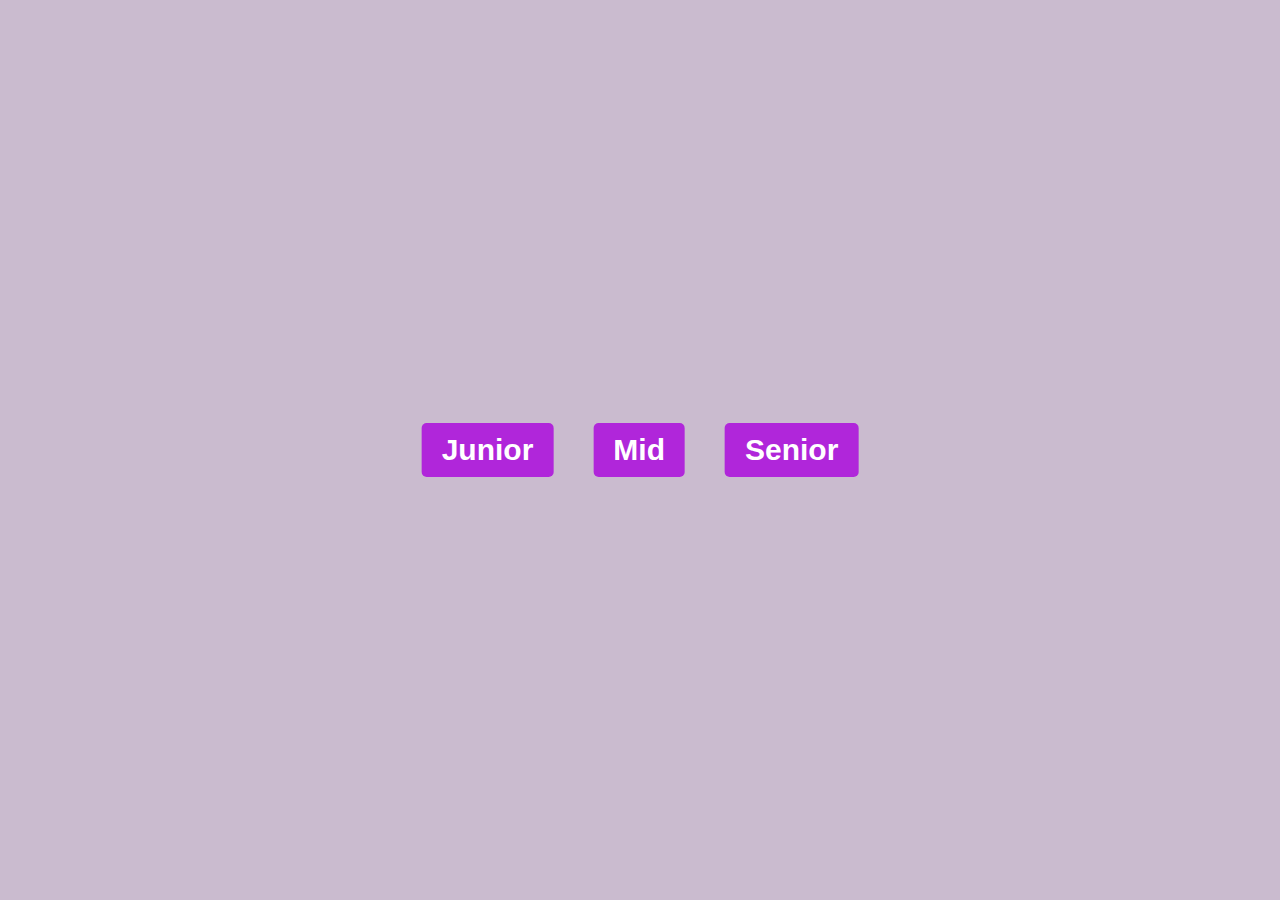
<file: basla.html>
<!DOCTYPE html>
<html lang="tr">
<head>
    <meta charset="UTF-8">
    <meta name="viewport" content="width=device-width, initial-scale=1.0">
    <title>Bellek Hiyerarşisi Oyunu</title>
    <link rel="stylesheet" href="style.css"> 
</head>
<body>
    <audio id="audio" src="sounds/ses.mp3"></audio>


    <!-- Butonları ortalayan div -->
    <div class="buton-container">
        <button id="junior" class="seviyebtn">Junior</button>
        <button id="mid" class="seviyebtn">Mid</button>
        <button id="senior" class="seviyebtn">Senior</button>
    </div>




    <script src="main.js"></script>
</body>
</html>
</file>
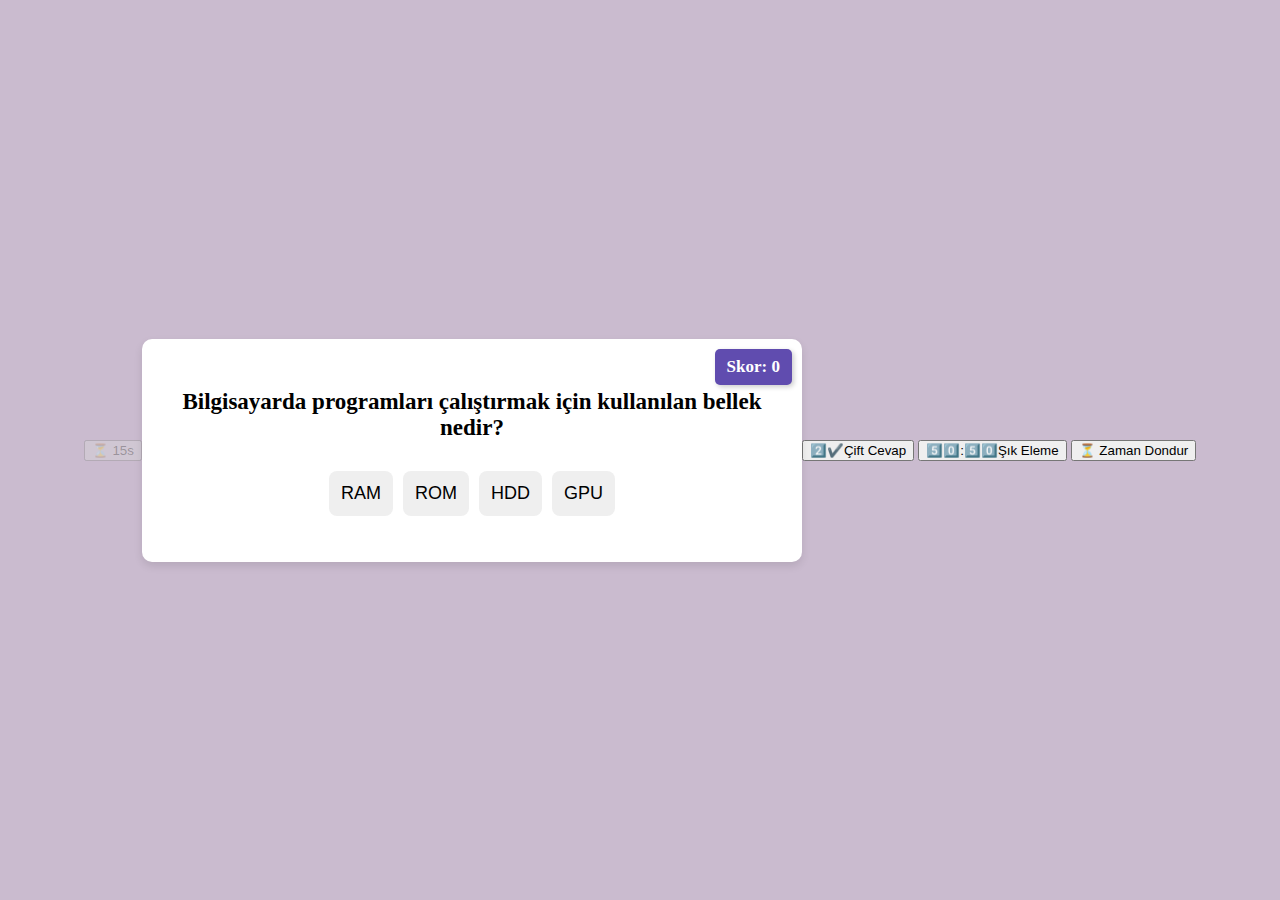
<file: junior.html>
<!DOCTYPE html>
<html lang="tr">
<head>
    <meta charset="UTF-8">
    <meta name="viewport" content="width=device-width, initial-scale=1.0">
    <title>Junior</title>
    <link rel="stylesheet" href="style.css"> 
</head>
<body class="quiz-page">
    <audio id="audio" src="sounds/ses.mp3"></audio>
    <button id="timer-btn" class="normal-timer" disabled>Kalan Süre: 15s</button>

    <div class="question-box">
        <h2 id="question-text">Bellek hiyerarşisinde en hızlı bileşen hangisidir?</h2>

        <div class="answer-buttons">
            <button class="option" onclick="checkAnswer(this, 'A')">Ana Bellek</button>
            <button class="option" onclick="checkAnswer(this, 'B')">Önbellek (Cache)</button>
            <button class="option" onclick="checkAnswer(this, 'C')">Sabit Disk</button>
            <button class="option" onclick="checkAnswer(this, 'D')">Flash Bellek</button>
        </div>

        <p id="result"></p>
        <button id="next-btn" style="display: none;" onclick="nextQuestion()">Sonraki Soru</button>

        <div id="score-box">Skor: <span id="score">0</span></div>

    </div>

    <!-- MİD seviyesine geçiş butonu (ilk başta gizli) -->
    <div id="mid-level-container" style="display: none;">
        <button id="mid-level-btn" onclick="goToMidLevel()">MİD seviyesine geçin</button>
    </div>

    <!-- JOKER HAK BUTONLARI -->
        <div id="joker-container">
            <button class="joker-btn" id="double-answer" onclick="useDoubleAnswer()">🃏 Çift Cevap</button>
            <button class="joker-btn" id="fifty-fifty" onclick="useFiftyFifty()">❌ 50/50</button>
            <button class="joker-btn" id="time-freeze-btn" onclick="useTimeFreeze()">⏳ Zaman Dondur</button>
        </div>
            
        <body class="quiz-page">

        

        <script src="junior.js"></script>
        <script src="main.js"></script>
     
</body>
</html>
</file>
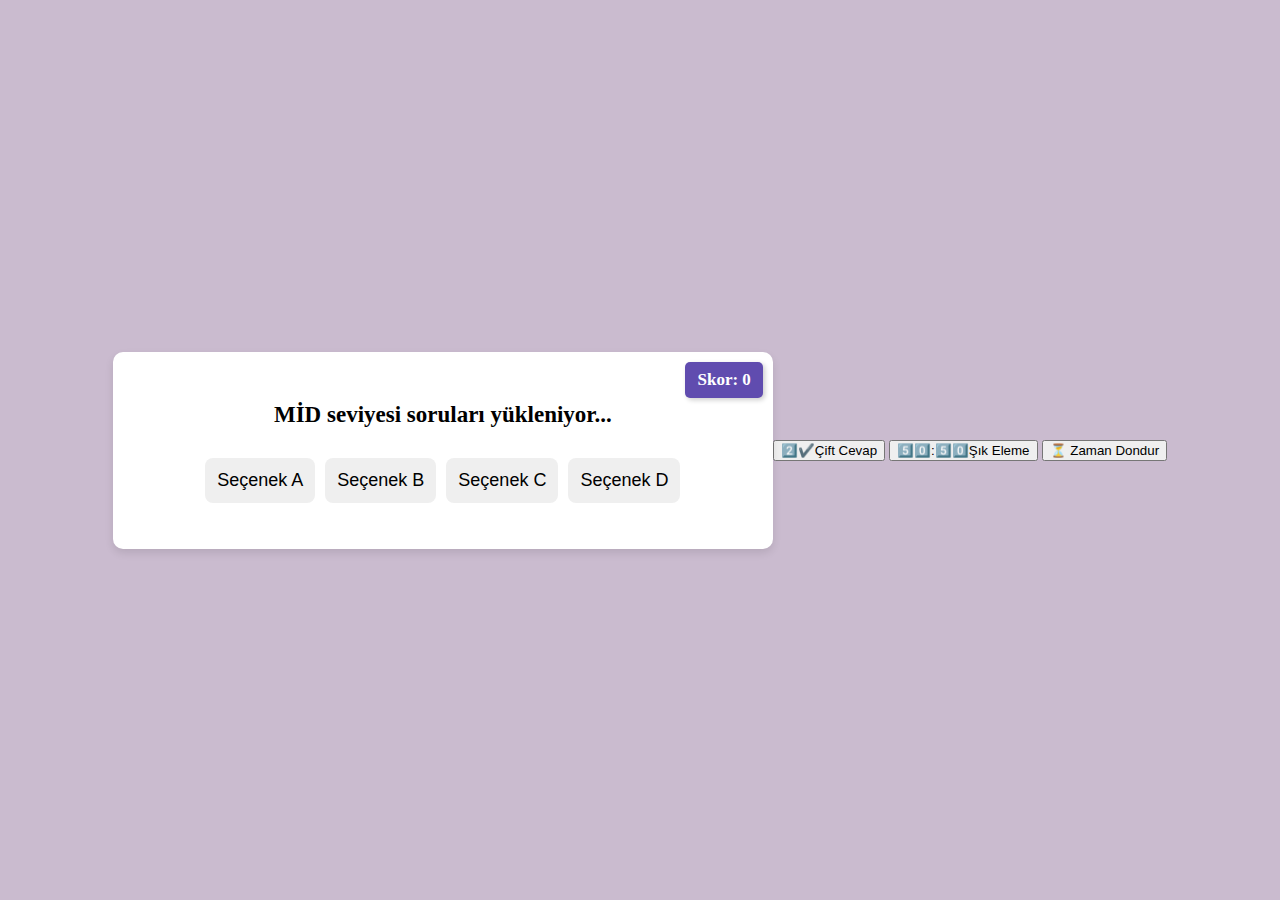
<file: mid.html>
<!DOCTYPE html>
<html lang="tr">
<head>
    <meta charset="UTF-8">
    <meta name="viewport" content="width=device-width, initial-scale=1.0">
    <title>Mid</title>
    <link rel="stylesheet" href="style.css"> 
</head>
<body>
    <audio id="audio" src="sounds/ses.mp3"></audio>


    <div class="question-box">
        <h2 id="question-text">MİD seviyesi soruları yükleniyor...</h2>

        <div class="answer-buttons">
            <button class="option" onclick="checkAnswer(this, 'A')">Seçenek A</button>
            <button class="option" onclick="checkAnswer(this, 'B')">Seçenek B</button>
            <button class="option" onclick="checkAnswer(this, 'C')">Seçenek C</button>
            <button class="option" onclick="checkAnswer(this, 'D')">Seçenek D</button>
        </div>

        <p id="result"></p>

        <button id="next-btn" style="display: none;" onclick="nextQuestion()">Sonraki Soru</button>

        <div id="score-box">Skor: <span id="score">0</span></div>
    </div>

    <!-- 🔥 MİD seviyesine geçiş butonu (BAŞLANGIÇTA GİZLİ) -->
    <button id="mid-level-btn" style="display:none;" onclick="goToMidLevel()">MİD seviyesine geçin</button>


    <!-- JOKER HAK BUTONLARI -->
    <div id="joker-container">
        <button class="joker-btn" id="double-answer" onclick="useDoubleAnswer()">🃏 Çift Cevap</button>
        <button class="joker-btn" id="fifty-fifty" onclick="useFiftyFifty()">❌ 50/50</button>
    </div>
    <body class="quiz-page">


    <script src="mid.js"></script>
    <script src="main.js"></script>

</body>




</html>
</file>
<file: style.css>
body {
    display: flex;
    justify-content: center;
    align-items: center;
    height: 100vh;
    margin: 0;
    background-color: #cabbcf;
}

.button-container {
    display: flex;
    flex-direction: column; /* Dikey sıralama */
    align-items: center; /* Yatayda ortala */
    gap: 20px; /* Butonlar arasında boşluk bırak */
}

/* Tüm butonların ortak stilini buradan belirliyoruz */
.baslabtn, .nasilbtn, .ayarlarbtn {
    padding: 20px 40px;
    font-size: 40px;
    cursor: pointer;
    border-radius: 20px;
    background-color: #7fabd2;
    color: #132507;
    box-shadow: 6px 6px 15px rgba(0, 0, 0, 0.3);
    border: 3px solid #000000;
    transition: 0.3s; /* Hover efekti için yumuşak geçiş */
}

.baslabtn{
    padding: 20px 40px;
    font-size: 40px;
}

.nasilbtn{
    padding: 20px 40px;
    font-size: 20px;
}

.ayarlarbtn{
    padding: 20px 40px;
    font-size: 20px;
}



#btn:hover {
    background-color: #9207a8;
    color: #fff;
}

.kayan-yazi {
    position: fixed;
    bottom: 0;
    width: 100%;
    background: rgb(208, 148, 224);
    color: rgb(133, 7, 165);
    padding: 10px 10px;
    overflow: hidden;
    white-space: nowrap;
}

.kaydir {
    display: inline-block;
    white-space: nowrap;
    animation: kaydir 20s linear infinite;
}

.kaydir span {
    display: inline-block;
    margin-right: 20px; /* Yazılar arasında boşluk bırakır */
    font-size: 25px;
    font-weight: bold;
}

@keyframes kaydir {
    from {
        transform: translateX(100%);
    }
    to {
        transform: translateX(-100%);
    }
}


/* Sayfanın tam ortasına butonları hizalar */
.buton-container {
    position: absolute;
    top: 50%;
    left: 50%;
    transform: translate(-50%, -50%);
    display: flex;
    gap: 40px;
}

/* Butonlara stil verelim */
.seviyebtn {
    padding: 10px 20px;
    font-size: 30px;
    font-weight: bold;
    background-color: #b026da;
    color: white;
    border: none;
    border-radius: 5px;
    cursor: pointer;
}

.seviyebtn:hover {
    background-color: #8600b3;
}

.question-box {
    position: relative;
    background-color: #fff;
    border-radius: 10px;
    box-shadow: 0 4px 8px rgba(0, 0, 0, 0.1);
    padding: 30px;
    width: 600px;
    text-align: center;
}

/* Başlık (soru) stili */
.question-box h2 {
    font-size: 23px;
    margin-bottom: 30px;
}

/* Cevap butonları düzeni */
.answer-buttons {
    display: flex;
    justify-content: center;  /* Ortaya hizalama */
    flex-wrap: wrap;          /* Küçük ekranlarda taşmayı önler */
    gap: 10px;
    margin-top: 20px;
}

/* Genel buton stili */
.answer-btn {
    padding: 12px 20px;
    font-size: 18px;
    background-color: #af4caf;
    color: white;
    border: none;
    border-radius: 8px;
    cursor: pointer;
    width: 100%;
    max-width: 150px;
    transition: background-color 0.3s ease, transform 0.2s ease;
}

/* Butonların üzerine gelindiğinde efekt */
.answer-btn:hover {
    background-color: #680a5e;
    transform: scale(1.05); /* Hafif büyüme efekti */
}

/* Yanıt sonrası durumlar */
.correct {
    background-color: green !important;
    color: white;
}

.incorrect {
    background-color: red !important;
    color: white;
}

/* Ekstra seçenek butonları */
.options {
    display: flex;
    flex-direction: column;
    gap: 10px;
    margin-top: 20px;
}

/* Ekstra seçenek stilleri */
.option {
    padding: 12px;
    font-size: 18px;
    border: none;
    cursor: pointer;
    border-radius: 8px;
    transition: background-color 0.3s ease, opacity 0.3s ease;
}

.option:hover {
    opacity: 0.8;
    transform: scale(1.1);
}

#next-btn {
    background-color: #237085;
    color: aliceblue;
    padding: 12px;
    font-size: 18px;
    border: none;
    cursor: pointer;
    border-radius: 8px;
    transition: background-color 0.3s ease, opacity 0.3s ease;
}

#next-btn:hover {
    opacity: 0.8;
    transform: scale(1.1);
}

#score-box {
    position: absolute;
    top: 10px;
    right: 10px;
    background-color: #604caf;
    color: white;
    padding: 8px 12px;
    border-radius: 5px;
    font-size: 17px;
    font-weight: bold;
    box-shadow: 2px 2px 5px rgba(0, 0, 0, 0.2);
}

#question-text {
    margin-top: 20px; /* Skor kutusu ile arasındaki boşluğu artırır */
}

.ayarlar-container{

    position: relative;
    background-color: #fff;
    border-radius: 10px;
    box-shadow: 0 4px 8px rgba(0, 0, 0, 0.1);
    padding: 30px;
    width: 600px;
    text-align: center;
    
}

.ses-kutusu {
    display: flex;
    align-items: center;
    justify-content: center;
    gap: 10px;  /* Buton ile çubuk arasındaki boşluk */
}

#volume-upbtn {
    background: #007bff;
    color: white;
    border: none;
    padding: 10px;
    border-radius: 50%;
    cursor: pointer;
    font-size: 18px;
    display: flex;
    align-items: center;
    justify-content: center;
}

#volume-upbtn i {
    font-size: 20px;
}

#volume-upbtn:hover {
    background: #0056b3;
}
</file>
